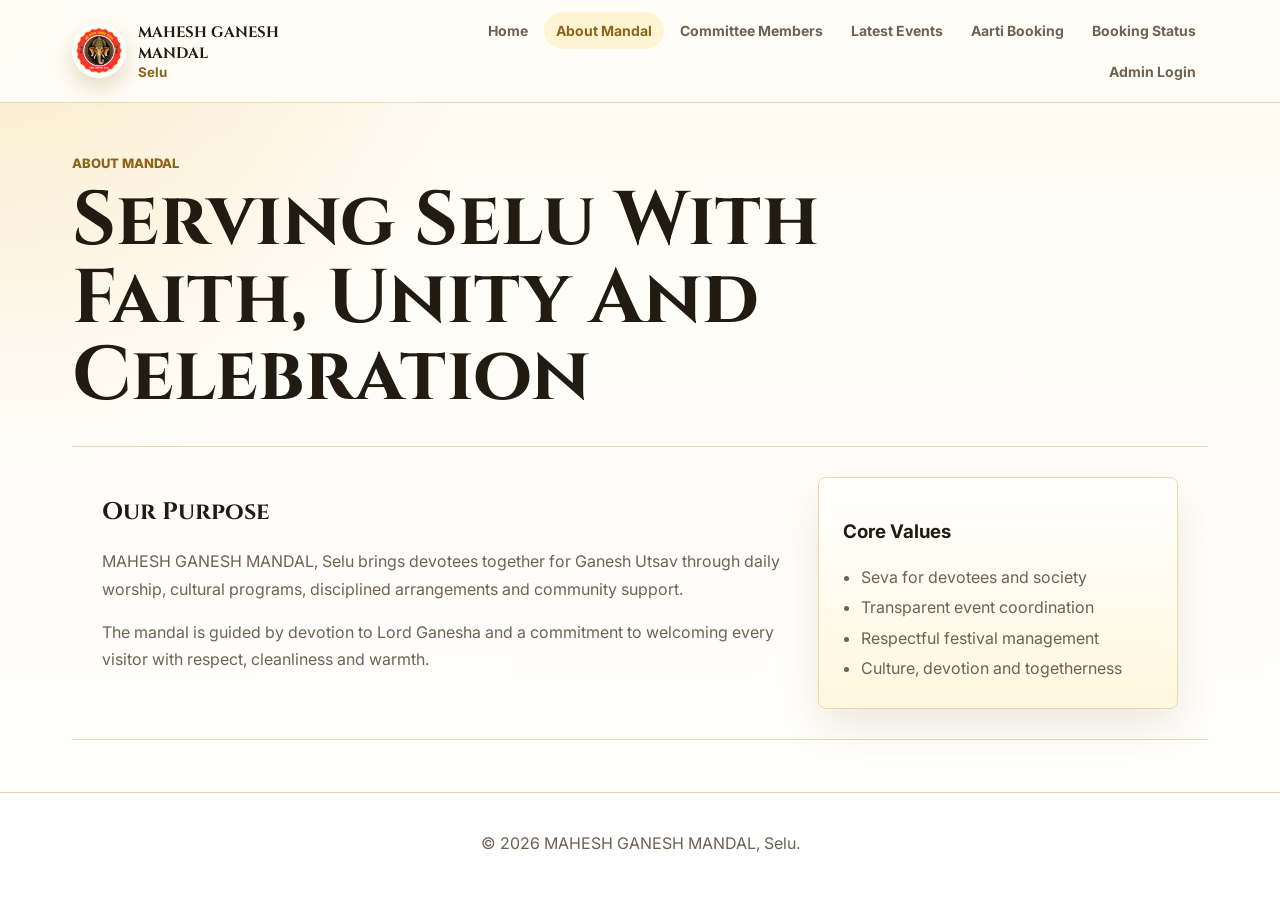
<file: about.html>
<!DOCTYPE html>
<html lang="en">
<head>
  <meta charset="UTF-8">
  <meta name="viewport" content="width=device-width, initial-scale=1.0">
  <title>About Mandal | MAHESH GANESH MANDAL</title>
  <link rel="preconnect" href="https://fonts.googleapis.com">
  <link rel="preconnect" href="https://fonts.gstatic.com" crossorigin>
  <link href="https://fonts.googleapis.com/css2?family=Cinzel:wght@600;700&family=Inter:wght@400;500;600;700&display=swap" rel="stylesheet">
  <link rel="stylesheet" href="styles.css">
</head>
<body>
  <header class="site-header">
    <nav class="navbar">
      <a class="brand" href="index.html"><img class="logo-mark" src="IMG_20250824_225231_465.webp" alt="Mahesh Ganesh Mandal logo"><span><strong>MAHESH GANESH MANDAL</strong><small>Selu</small></span></a>
      <button class="menu-toggle" type="button" aria-label="Open navigation" aria-expanded="false">Menu</button>
      <div class="nav-links">
        <a href="index.html">Home</a><a href="about.html" class="active">About Mandal</a><a href="committee.html">Committee Members</a><a href="events.html">Latest Events</a><a href="booking.html">Aarti Booking</a><a href="status.html">Booking Status</a><a href="admin.html">Admin Login</a>
      </div>
    </nav>
  </header>

  <main class="page">
    <section class="page-title">
      <p class="eyebrow">About Mandal</p>
      <h1>Serving Selu With Faith, Unity And Celebration</h1>
    </section>

    <section class="content-band two-column">
      <div>
        <h2>Our Purpose</h2>
        <p>MAHESH GANESH MANDAL, Selu brings devotees together for Ganesh Utsav through daily worship, cultural programs, disciplined arrangements and community support.</p>
        <p>The mandal is guided by devotion to Lord Ganesha and a commitment to welcoming every visitor with respect, cleanliness and warmth.</p>
      </div>
      <div class="gold-note">
        <h3>Core Values</h3>
        <ul class="clean-list">
          <li>Seva for devotees and society</li>
          <li>Transparent event coordination</li>
          <li>Respectful festival management</li>
          <li>Culture, devotion and togetherness</li>
        </ul>
      </div>
    </section>
  </main>

  <footer class="site-footer"><p>© 2026 MAHESH GANESH MANDAL, Selu.</p></footer>
  <script src="script.js"></script>
</body>
</html>
</file>
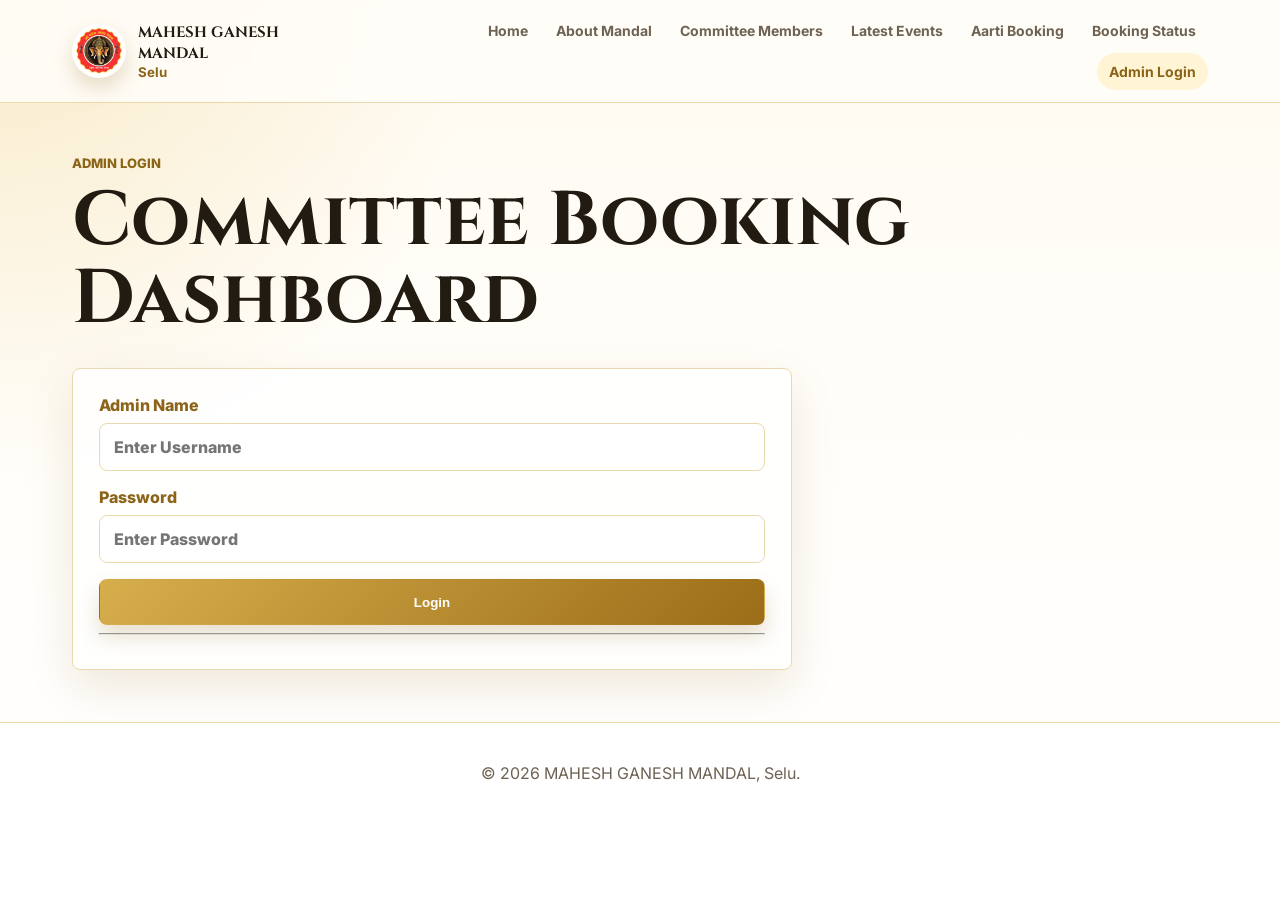
<file: admin.html>
<!DOCTYPE html>
<html lang="en">
<head>
  <meta charset="UTF-8">
  <meta name="viewport" content="width=device-width, initial-scale=1.0">
  <title>Admin Login | MAHESH GANESH MANDAL</title>
  <link rel="preconnect" href="https://fonts.googleapis.com">
  <link rel="preconnect" href="https://fonts.gstatic.com" crossorigin>
  <link href="https://fonts.googleapis.com/css2?family=Cinzel:wght@600;700&family=Inter:wght@400;500;600;700&display=swap" rel="stylesheet">
  <link rel="stylesheet" href="styles.css">
</head>
<body>
  <header class="site-header">
    <nav class="navbar">
      <a class="brand" href="index.html"><img class="logo-mark" src="IMG_20250824_225231_465.webp" alt="Mahesh Ganesh Mandal logo"><span><strong>MAHESH GANESH MANDAL</strong><small>Selu</small></span></a>
      <button class="menu-toggle" type="button" aria-label="Open navigation" aria-expanded="false">Menu</button>
      <div class="nav-links">
        <a href="index.html">Home</a><a href="about.html">About Mandal</a><a href="committee.html">Committee Members</a><a href="events.html">Latest Events</a><a href="booking.html">Aarti Booking</a><a href="status.html">Booking Status</a><a href="admin.html" class="active">Admin Login</a>
      </div>
    </nav>
  </header>

  <main class="page">
    <section class="page-title">
      <p class="eyebrow">Admin Login</p>
      <h1>Committee Booking Dashboard</h1>
    </section>
    <section class="form-shell" id="loginPanel">
      <form id="adminLogin" class="premium-form">
        <label>Admin Name
         <input type="text" id="adminName" required placeholder="Enter Username">
        </label>
        <label>Password
          <input type="password" id="adminPassword" required placeholder="Enter Password">
        </label>
        <button class="btn btn-primary" type="submit">Login</button>
        
        <!-- 
        <p class="form-message">Admin access for Tanish Chechediya and Satyam Chechediya.</p>
        -->
        
      </form>
      
<hr>



</section>
    </section>
    <section id="adminPanel" class="admin-panel hidden">
      <div class="admin-head">
        <h2>All Aarti Bookings</h2>
        <button class="btn btn-secondary" id="logoutAdmin" type="button">Logout</button>
      </div>
      <p id="adminMessage" class="form-message" role="status"></p>
      <div id="adminBookings" class="booking-list"></div>
      <hr>

<h2>Announcements</h2>

<input type="text" id="announcementText"
placeholder="Enter Announcement">

<button id="addAnnouncement"
class="btn btn-primary">
Add Announcement
</button>

<div id="announcementList"></div>
  
    

<h2>🏆 Game Winners</h2>

<input type="text" id="gameName" placeholder="Game Name">

<input type="text" id="firstRank" placeholder="🥇 1st Rank">

<input type="text" id="secondRank" placeholder="🥈 2nd Rank">

<input type="text" id="thirdRank" placeholder="🥉 3rd Rank">

<button id="saveWinner" class="btn btn-primary">
  Save Winner
</button>

<p id="winnerMessage"></p> 
      <div id="winnerList"></div>
    </section>
  </main>

  <footer class="site-footer"><p>© 2026 MAHESH GANESH MANDAL, Selu.</p></footer>
  <script src="script.js"></script>
  <script type="module" src="firebase-admin.js"></script>
</body>
</html>
</file>
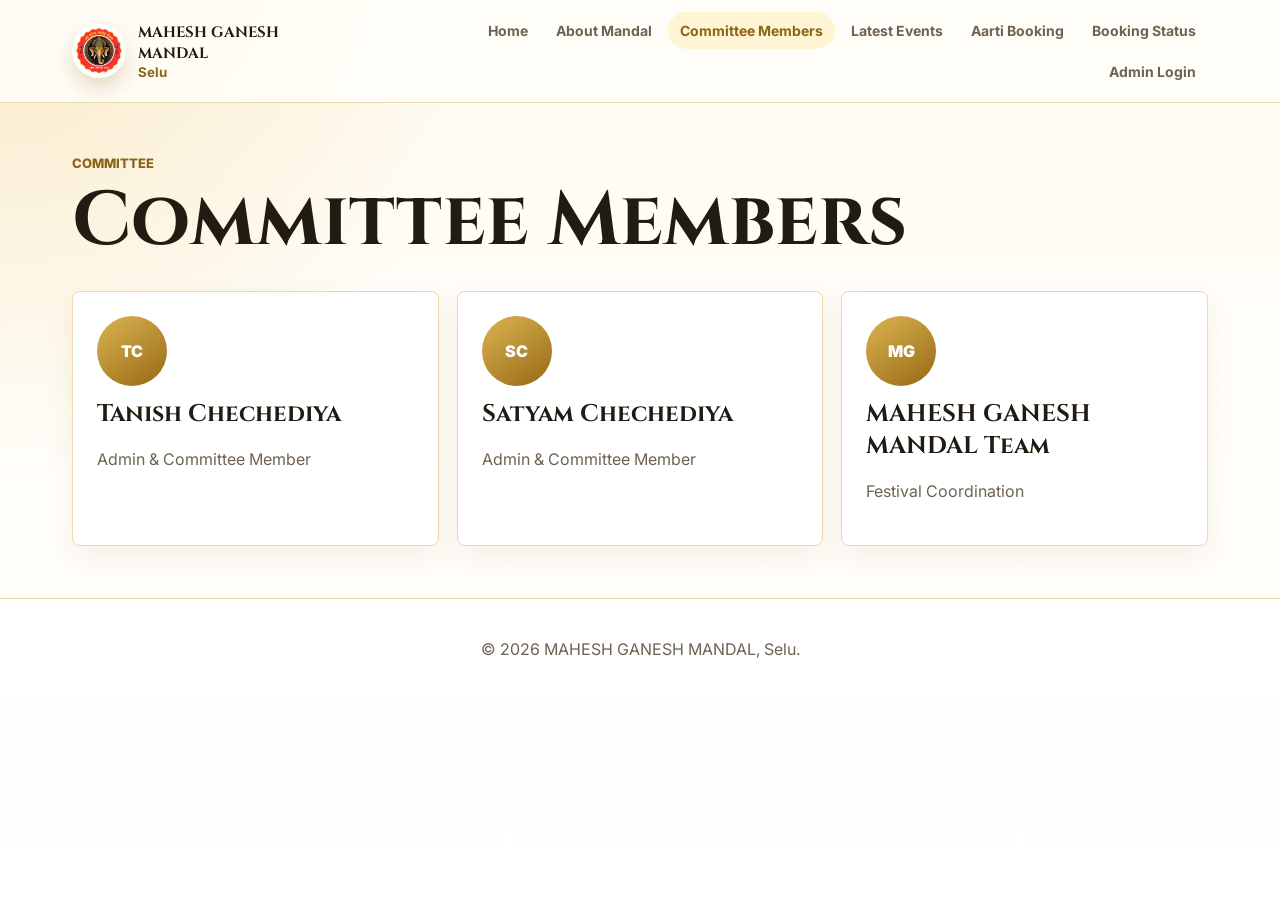
<file: committee.html>
<!DOCTYPE html>
<html lang="en">
<head>
  <meta charset="UTF-8">
  <meta name="viewport" content="width=device-width, initial-scale=1.0">
  <title>Committee Members | MAHESH GANESH MANDAL</title>
  <link rel="preconnect" href="https://fonts.googleapis.com">
  <link rel="preconnect" href="https://fonts.gstatic.com" crossorigin>
  <link href="https://fonts.googleapis.com/css2?family=Cinzel:wght@600;700&family=Inter:wght@400;500;600;700&display=swap" rel="stylesheet">
  <link rel="stylesheet" href="styles.css">
</head>
<body>
  <header class="site-header">
    <nav class="navbar">
      <a class="brand" href="index.html"><img class="logo-mark" src="IMG_20250824_225231_465.webp" alt="Mahesh Ganesh Mandal logo"><span><strong>MAHESH GANESH MANDAL</strong><small>Selu</small></span></a>
      <button class="menu-toggle" type="button" aria-label="Open navigation" aria-expanded="false">Menu</button>
      <div class="nav-links">
        <a href="index.html">Home</a><a href="about.html">About Mandal</a><a href="committee.html" class="active">Committee Members</a><a href="events.html">Latest Events</a><a href="booking.html">Aarti Booking</a><a href="status.html">Booking Status</a><a href="admin.html">Admin Login</a>
      </div>
    </nav>
  </header>

  <main class="page">
    <section class="page-title">
      <p class="eyebrow">Committee</p>
      <h1>Committee Members</h1>
    </section>
    <section class="member-grid">
      <article class="member-card"><div class="avatar">TC</div><h2>Tanish Chechediya</h2><p>Admin & Committee Member</p></article>
      <article class="member-card"><div class="avatar">SC</div><h2>Satyam Chechediya</h2><p>Admin & Committee Member</p></article>
      <article class="member-card"><div class="avatar">MG</div><h2>MAHESH GANESH MANDAL Team</h2><p>Festival Coordination</p></article>
    </section>
  </main>

  <footer class="site-footer"><p>© 2026 MAHESH GANESH MANDAL, Selu.</p></footer>
  <script src="script.js"></script>
</body>
</html>
</file>
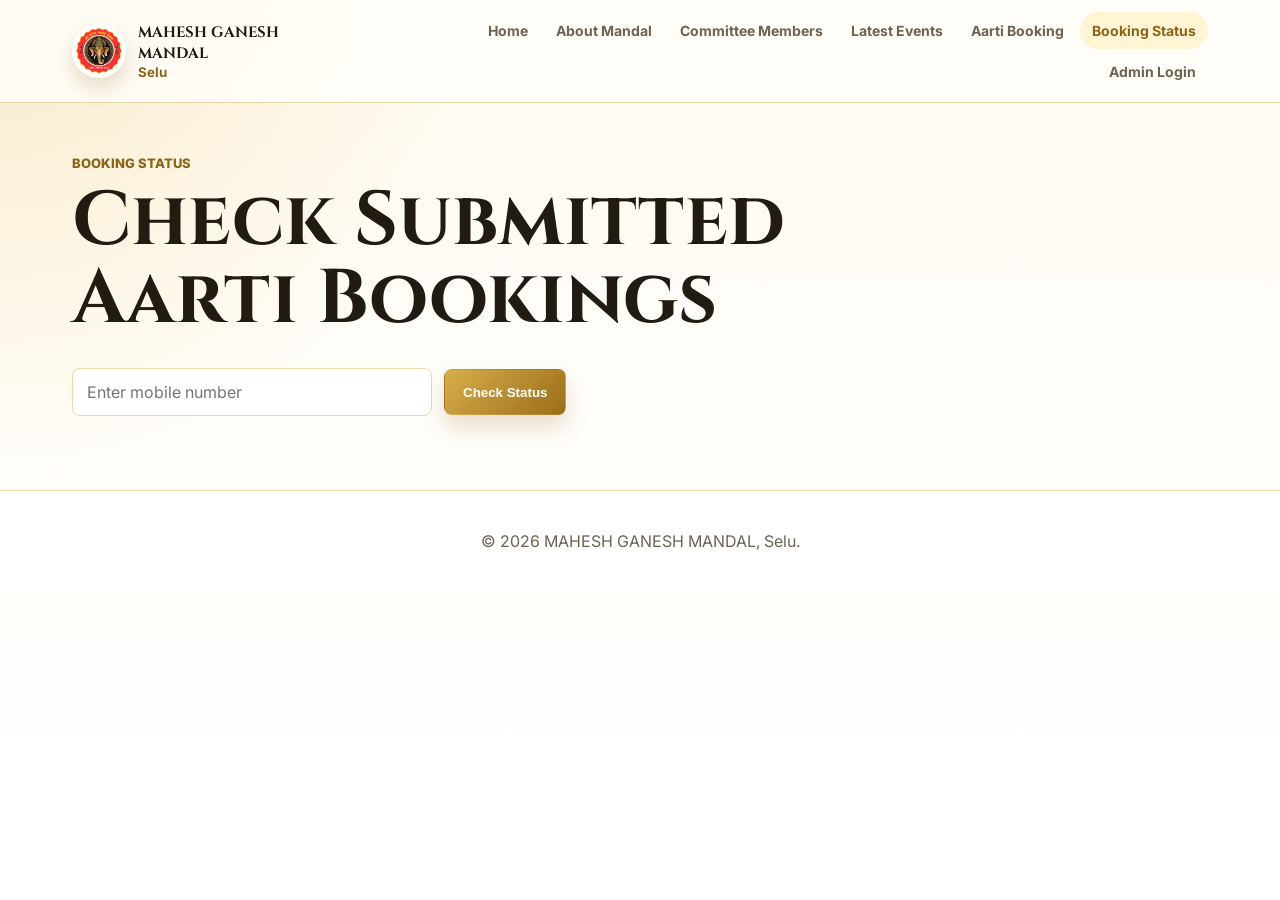
<file: status.html>
<!DOCTYPE html>
<html lang="en">
<head>
  <meta charset="UTF-8">
  <meta name="viewport" content="width=device-width, initial-scale=1.0">
  <title>Booking Status | MAHESH GANESH MANDAL</title>
  <link rel="preconnect" href="https://fonts.googleapis.com">
  <link rel="preconnect" href="https://fonts.gstatic.com" crossorigin>
  <link href="https://fonts.googleapis.com/css2?family=Cinzel:wght@600;700&family=Inter:wght@400;500;600;700&display=swap" rel="stylesheet">
  <link rel="stylesheet" href="styles.css">
</head>
<body>
  <header class="site-header">
    <nav class="navbar">
      <a class="brand" href="index.html"><img class="logo-mark" src="IMG_20250824_225231_465.webp" alt="Mahesh Ganesh Mandal logo"><span><strong>MAHESH GANESH MANDAL</strong><small>Selu</small></span></a>
      <button class="menu-toggle" type="button" aria-label="Open navigation" aria-expanded="false">Menu</button>
      <div class="nav-links">
        <a href="index.html">Home</a><a href="about.html">About Mandal</a><a href="committee.html">Committee Members</a><a href="events.html">Latest Events</a><a href="booking.html">Aarti Booking</a><a href="status.html" class="active">Booking Status</a><a href="admin.html">Admin Login</a>
      </div>
    </nav>
  </header>

  <main class="page">
    <section class="page-title">
      <p class="eyebrow">Booking Status</p>
      <h1>Check Submitted Aarti Bookings</h1>
    </section>
    <section class="status-tools">
      <input type="tel" id="statusMobile" maxlength="10" placeholder="Enter mobile number">
      <button class="btn btn-primary" id="checkStatus" type="button">Check Status</button>
    </section>
    <section id="statusResults" class="booking-list" aria-live="polite"></section>
  </main>

  <footer class="site-footer"><p>© 2026 MAHESH GANESH MANDAL, Selu.</p></footer>
  <script src="script.js"></script>
</body>
</html>
</file>
<file: styles.css>
:root {
  --white: #fffdf8;
  --paper: #ffffff;
  --gold: #c99a2e;
  --gold-dark: #8b6418;
  --gold-soft: #f4dfab;
  --ink: #211b12;
  --muted: #6e6252;
  --line: #ead9aa;
  --shadow: 0 18px 45px rgba(139, 100, 24, 0.14);
}

* {
  box-sizing: border-box;
}

body {
  margin: 0;
  font-family: "Inter", Arial, sans-serif;
  color: var(--ink);
  background:
    radial-gradient(circle at top left, rgba(244, 223, 171, 0.55), transparent 30rem),
    linear-gradient(180deg, #fffaf0 0%, var(--white) 35%, #fff 100%);
  min-height: 100vh;
}

a {
  color: inherit;
  text-decoration: none;
}

.site-header {
  position: sticky;
  top: 0;
  z-index: 20;
  background: rgba(255, 253, 248, 0.92);
  border-bottom: 1px solid var(--line);
  backdrop-filter: blur(16px);
}

.navbar {
  max-width: 1180px;
  margin: 0 auto;
  min-height: 82px;
  padding: 12px 22px;
  display: flex;
  align-items: center;
  justify-content: space-between;
  gap: 20px;
}

.brand {
  display: flex;
  align-items: center;
  gap: 12px;
  min-width: 245px;
}

.logo-mark {
  width: 54px;
  height: 54px;
  display: block;
  flex: 0 0 auto;
  border-radius: 50%;
  object-fit: cover;
  background: #fff;
  box-shadow: inset 0 0 0 3px rgba(255, 255, 255, 0.45), 0 10px 20px rgba(139, 100, 24, 0.22);
}

.brand strong {
  display: block;
  font-family: "Cinzel", serif;
  font-size: 15px;
  letter-spacing: 0;
}

.brand small {
  display: block;
  color: var(--gold-dark);
  font-weight: 700;
}

.nav-links {
  display: flex;
  align-items: center;
  justify-content: flex-end;
  gap: 4px;
  flex-wrap: wrap;
}

.nav-links a {
  padding: 10px 12px;
  border-radius: 999px;
  color: var(--muted);
  font-size: 14px;
  font-weight: 700;
}

.nav-links a:hover,
.nav-links a.active {
  color: var(--gold-dark);
  background: #fff4d4;
}

.menu-toggle {
  display: none;
  width: 44px;
  height: 44px;
  border: 1px solid var(--line);
  border-radius: 8px;
  background: var(--paper);
  color: var(--gold-dark);
  font-size: 24px;
  cursor: pointer;
}

.hero {
  max-width: 1180px;
  min-height: calc(100vh - 142px);
  margin: 0 auto;
  padding: 76px 22px 48px;
  display: grid;
  grid-template-columns: minmax(0, 1.2fr) minmax(300px, 0.8fr);
  gap: 42px;
  align-items: center;
}

.hero-content h1,
.page-title h1 {
  margin: 0;
  font-family: "Cinzel", serif;
  font-size: clamp(38px, 6vw, 76px);
  line-height: 1.02;
  letter-spacing: 0;
}

.hero-content p {
  max-width: 650px;
  color: var(--muted);
  font-size: 18px;
  line-height: 1.8;
}

.hero-meta {
  display: flex;
  flex-wrap: wrap;
  gap: 10px;
  margin: 18px 0;
}

.hero-meta span {
  min-height: 36px;
  display: inline-flex;
  align-items: center;
  border: 1px solid var(--line);
  border-radius: 999px;
  padding: 8px 14px;
  color: var(--gold-dark);
  background: rgba(255, 255, 255, 0.78);
  font-weight: 900;
}

.marathi-line,
.marathi-title {
  margin: 0;
  color: var(--gold-dark);
  font-family: "Inter", Arial, sans-serif;
  font-weight: 900;
}

.hero-content .marathi-line {
  margin-top: 18px;
  font-size: clamp(26px, 4vw, 44px);
  line-height: 1.25;
}

.hero-content .marathi-title {
  margin-top: 6px;
  color: #7c5511;
  font-size: clamp(22px, 3vw, 34px);
  line-height: 1.3;
}

.eyebrow {
  margin: 0 0 12px;
  color: var(--gold-dark);
  font-size: 13px;
  font-weight: 800;
  text-transform: uppercase;
  letter-spacing: 0;
}

.hero-actions,
.status-tools,
.admin-head {
  display: flex;
  gap: 12px;
  flex-wrap: wrap;
  align-items: center;
}

.btn {
  min-height: 46px;
  border: 1px solid transparent;
  border-radius: 8px;
  padding: 12px 18px;
  display: inline-flex;
  align-items: center;
  justify-content: center;
  font-weight: 800;
  cursor: pointer;
}

.btn-primary {
  color: #fff;
  background: linear-gradient(135deg, #d7ae4c, #9b6d18);
  box-shadow: 0 12px 22px rgba(139, 100, 24, 0.2);
}

.btn-secondary {
  color: var(--gold-dark);
  background: #fff;
  border-color: var(--line);
}

.btn-approve {
  color: #fff;
  background: #26734d;
  border-color: #26734d;
}

.btn-reject {
  color: #fff;
  background: #a43d32;
  border-color: #a43d32;
}

.hero-panel,
.gold-note,
.form-shell,
.admin-panel {
  background: rgba(255, 255, 255, 0.84);
  border: 1px solid var(--line);
  border-radius: 8px;
  box-shadow: var(--shadow);
}

.hero-panel {
  padding: 34px;
  text-align: center;
}

.hero-banner {
  position: relative;
  overflow: hidden;
  min-height: 460px;
  padding: 0;
}

.hero-banner img {
  width: 100%;
  height: 100%;
  min-height: 460px;
  display: block;
  object-fit: cover;
}

.banner-caption {
  position: absolute;
  right: 18px;
  bottom: 18px;
  left: 18px;
  padding: 18px;
  border: 1px solid rgba(255, 231, 163, 0.72);
  border-radius: 8px;
  color: #fff;
  background: linear-gradient(180deg, rgba(90, 58, 7, 0.12), rgba(90, 58, 7, 0.76));
  text-align: left;
}

.banner-caption h2 {
  margin: 0;
  font-size: 24px;
}

.banner-caption p {
  margin: 6px 0 0;
  color: #fff7dd;
  font-weight: 800;
}

.mandala {
  width: min(260px, 70vw);
  aspect-ratio: 1;
  margin: 0 auto 24px;
  display: grid;
  place-items: center;
  border-radius: 50%;
  color: #fff;
  font-family: "Cinzel", serif;
  font-size: 86px;
  background:
    linear-gradient(145deg, rgba(255, 255, 255, 0.24), rgba(255, 255, 255, 0)),
    radial-gradient(circle, #eac76e 0%, #c59628 45%, #825b14 100%);
  box-shadow: inset 0 0 0 10px rgba(255, 255, 255, 0.28), 0 18px 36px rgba(139, 100, 24, 0.24);
}

.hero-panel h2,
.section-heading h2,
.page-title h1,
.content-band h2,
.event-item h2,
.member-card h2,
.admin-head h2 {
  font-family: "Cinzel", serif;
}

.section,
.page {
  max-width: 1180px;
  margin: 0 auto;
  padding: 52px 22px;
}

.section-heading {
  max-width: 720px;
  margin-bottom: 28px;
}

.section-heading h2 {
  margin: 0;
  font-size: clamp(28px, 4vw, 44px);
}

.feature-grid,
.member-grid {
  display: grid;
  grid-template-columns: repeat(3, minmax(0, 1fr));
  gap: 18px;
}

.feature-card,
.member-card,
.event-item,
.booking-card {
  padding: 24px;
  border: 1px solid var(--line);
  border-radius: 8px;
  background: var(--paper);
  box-shadow: 0 12px 28px rgba(139, 100, 24, 0.09);
}

.feature-card span,
.event-item time,
.status-pill {
  color: var(--gold-dark);
  font-weight: 900;
}

.feature-card h3,
.member-card h2,
.event-item h2 {
  margin: 12px 0 8px;
}

.feature-card p,
.member-card p,
.event-item p,
.content-band p,
.booking-card p {
  color: var(--muted);
  line-height: 1.7;
}

.page-title {
  max-width: 850px;
  margin-bottom: 30px;
}

.content-band {
  padding: 30px;
  border-top: 1px solid var(--line);
  border-bottom: 1px solid var(--line);
}

.two-column {
  display: grid;
  grid-template-columns: minmax(0, 1fr) 360px;
  gap: 26px;
  align-items: start;
}

.gold-note {
  padding: 24px;
  background: linear-gradient(180deg, #fff, #fff7de);
}

.clean-list {
  margin: 0;
  padding-left: 18px;
  color: var(--muted);
  line-height: 1.9;
}

.avatar {
  width: 70px;
  height: 70px;
  display: grid;
  place-items: center;
  border-radius: 50%;
  color: #fff;
  font-weight: 900;
  background: linear-gradient(145deg, #dcb453, #966914);
}

.timeline {
  display: grid;
  gap: 16px;
}

.form-shell,
.admin-panel {
  max-width: 720px;
  padding: 26px;
}

.premium-form {
  display: grid;
  gap: 16px;
}

.preference-group {
  margin: 0;
  padding: 18px;
  border: 1px solid var(--line);
  border-radius: 8px;
  background: linear-gradient(180deg, #fff, #fff9e9);
}

.preference-group legend {
  padding: 0 8px;
  color: var(--gold-dark);
  font-family: "Cinzel", serif;
  font-weight: 700;
}

.form-row {
  display: grid;
  grid-template-columns: repeat(2, minmax(0, 1fr));
  gap: 14px;
}

label {
  display: grid;
  gap: 8px;
  color: var(--gold-dark);
  font-weight: 800;
}

input,
select {
  width: 100%;
  min-height: 48px;
  border: 1px solid var(--line);
  border-radius: 8px;
  padding: 12px 14px;
  color: var(--ink);
  background: #fff;
  font: inherit;
}

input:focus,
select:focus {
  outline: 3px solid rgba(201, 154, 46, 0.2);
  border-color: var(--gold);
}

.form-message {
  margin: 0;
  color: var(--muted);
  font-weight: 700;
}

.status-tools {
  margin-bottom: 22px;
}

.status-tools input {
  max-width: 360px;
}

.booking-list {
  display: grid;
  gap: 14px;
}

.booking-card {
  display: grid;
  gap: 6px;
}

.booking-card h3 {
  margin: 0;
}

.booking-card p {
  margin: 0;
}

.booking-card-head,
.admin-actions {
  display: flex;
  align-items: center;
  justify-content: space-between;
  gap: 12px;
  flex-wrap: wrap;
}

.admin-request-card {
  gap: 10px;
}

.admin-actions {
  justify-content: flex-start;
  margin-top: 8px;
}

.status-pending {
  color: var(--gold-dark);
}

.status-approved {
  color: #26734d;
}

.status-rejected {
  color: #a43d32;
}

.admin-head {
  justify-content: space-between;
  margin-bottom: 18px;
}

.admin-head h2 {
  margin: 0;
}

.hidden {
  display: none;
}

.site-footer {
  border-top: 1px solid var(--line);
  padding: 24px 22px;
  text-align: center;
  color: var(--muted);
  background: #fff;
}

@media (max-width: 900px) {
  .navbar {
    align-items: flex-start;
    flex-wrap: wrap;
  }

  .menu-toggle {
    display: grid;
    place-items: center;
  }

  .nav-links {
    width: 100%;
    display: none;
    align-items: stretch;
    flex-direction: column;
    padding-top: 10px;
  }

  .nav-links.open {
    display: flex;
  }

  .nav-links a {
    border-radius: 8px;
  }

  .hero,
  .two-column,
  .form-row {
    grid-template-columns: 1fr;
  }

  .hero {
    min-height: auto;
    padding-top: 44px;
  }

  .feature-grid,
  .member-grid {
    grid-template-columns: 1fr;
  }
}

@media (max-width: 560px) {
  .navbar,
  .section,
  .page,
  .hero {
    padding-left: 16px;
    padding-right: 16px;
  }

  .brand {
    min-width: 0;
  }

  .brand strong {
    font-size: 12px;
  }

  .logo-mark {
    width: 48px;
    height: 48px;
  }

  .hero-content h1,
  .page-title h1 {
    font-size: 36px;
  }

  .hero-panel,
  .form-shell,
  .admin-panel,
  .content-band {
    padding: 20px;
  }

  .btn,
  .status-tools input {
    width: 100%;
  }
}
</file>
